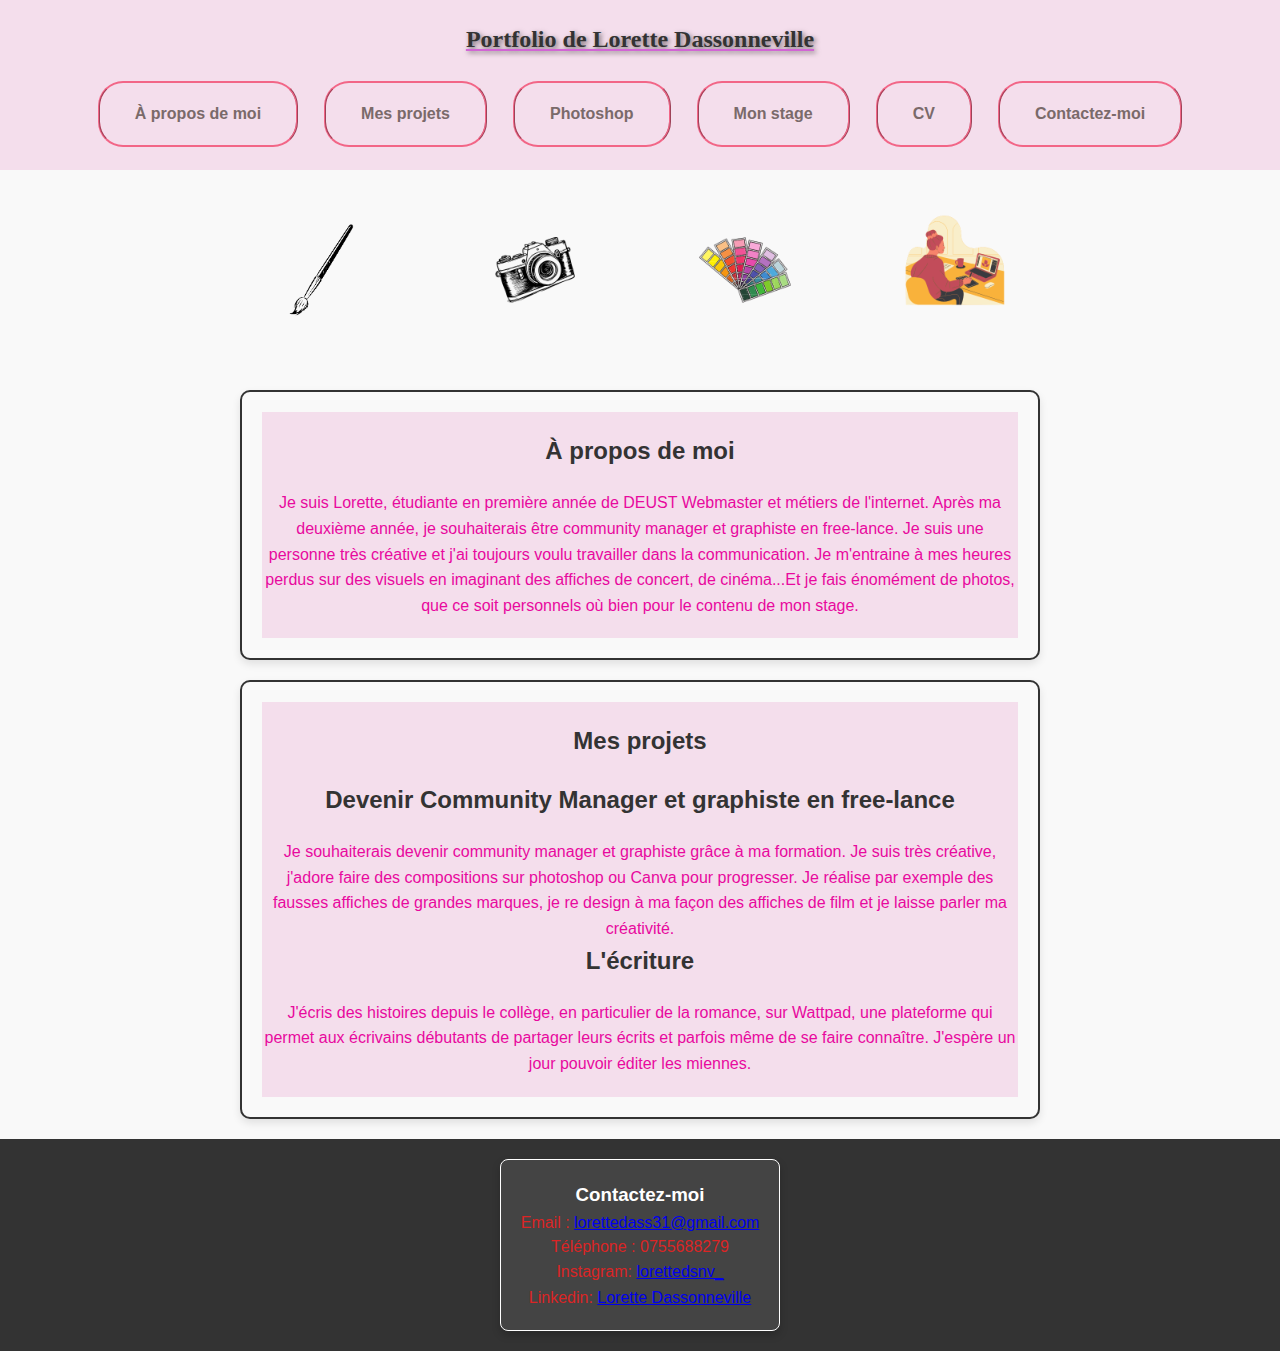
<file: index.html>
<!DOCTYPE html>
<html lang="fr">

<head>
    <meta charset="UTF-8">
    <meta http-equiv="X-UA-Compatible" content="IE=edge">
    <meta name="viewport" content="width=device-width, initial-scale=1.0">
    <title>Document</title>
    <link rel="stylesheet" href="CSS/style.css">
</head>

<body>
    <meta name="viewport" content="width=device-width, initial-scale=1.0">
    <header>
        <h1 class="centered-title"> Portfolio de Lorette Dassonneville</h1>
        <nav>
            <ul>
                <li><a href="#apropos">À propos de moi</a></li>
                <li><a href="#mesprojets">Mes projets</a></li>
                <li><a href="photoshop.html">Photoshop</a></li>
                <li><a href="monstage.html">Mon stage</a></li>
                <li><a href="cv.html">CV</a></li>
                <li><a href="contact.html">Contactez-moi</a></li>
            </ul>
        </nav>
    </header>
    <section class="small-images-container">
        <img src="images/accueil/vignettes/b (2) copie.png" alt="Petite image 1">
        <img src="images/accueil/vignettes/b (2).png" alt="Petite image 2">
        <img src="images/accueil/vignettes/b (3).png" alt="Petite image 3">
        <img src="images/accueil/vignettes/b (4).png" alt="Petite image 3">
    </section>
    <section id="apropos">
        <header>
            <h2 class="centered-title">À propos de moi</h2>

            Je suis Lorette, étudiante en première année de DEUST Webmaster et métiers de l'internet. Après ma deuxième
            année, je souhaiterais être
            community manager et graphiste en free-lance. Je suis une personne très créative et j'ai toujours voulu
            travailler dans la communication. Je m'entraine à mes heures perdus sur
            des visuels en imaginant des affiches de concert, de cinéma...Et je fais énomément de photos, que ce soit
            personnels où bien pour le contenu de mon stage.

        </header>
        <main>
    </section>

    <section id="mesprojets">
        <header>
            <h2 class="centered-title">Mes projets</h2>

            <section>

                <h3 class="centered-title">Devenir Community Manager et graphiste en free-lance</h3>
                Je souhaiterais devenir community manager et graphiste grâce à ma formation.
                Je suis très créative, j'adore faire des compositions sur photoshop ou Canva pour progresser. Je réalise
                par exemple
                des fausses affiches de grandes marques, je re design à ma façon des affiches de film et je laisse
                parler ma créativité.
                <h3 class="centered-title">L'écriture</h3>
                J'écris des histoires depuis le collège, en particulier de la romance, sur Wattpad, une plateforme qui
                permet aux écrivains débutants
                de partager leurs écrits et parfois même de se faire connaître. J'espère un jour pouvoir éditer les
                miennes.
        </header>
    </section>
    </main>

    <footer class="footer">
        <section class="footer-box">
            <h3>Contactez-moi</h3>
            <p1>Email : <a href="mailto:lorettedass31@gmail.com">lorettedass31@gmail.com</a></p>
                <p>Téléphone : 0755688279</p>
                <p2>Instagram: <a href="https://www.instagram.com/lorettedsnv_/">lorettedsnv_</a> </p>
                    <p3>Linkedin: <a href="https://www.linkedin.com/in/lorette-dassonneville-57918a317/">Lorette
                            Dassonneville</a></p3>

        </section>
    </footer>

    <script src=" https://cdn.jsdelivr.net/npm/bootstrap@5.3.0/dist/js/bootstrap.bundle.min.js"></script>
</body>

</html>
</file>
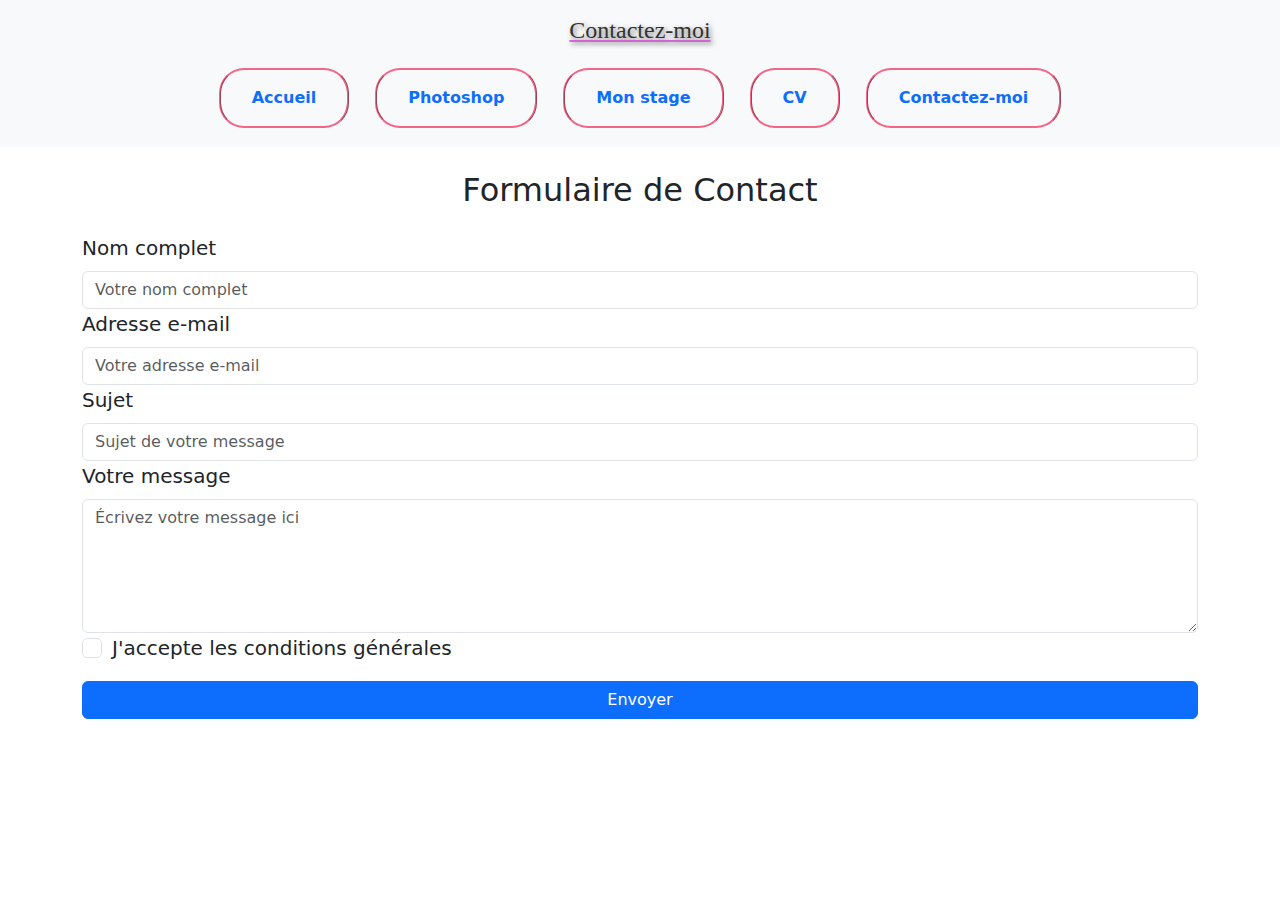
<file: contact.html>
<!DOCTYPE html>
<html lang="fr">

<head>
    <meta charset="UTF-8">
    <meta http-equiv="X-UA-Compatible" content="IE=edge">
    <meta name="viewport" content="width=device-width, initial-scale=1.0">
    <title>Contactez-moi</title>
    <link href="https://cdn.jsdelivr.net/npm/bootstrap@5.3.0/dist/css/bootstrap.min.css" rel="stylesheet">
    <link rel="stylesheet" href="CSS/contact.css">
</head>

<body>
    <header class="bg-light py-3 mb-4">
        <h1 class="text-center centered-title">Contactez-moi</h1>
        <nav>
            <ul class="nav justify-content-center">
                <li class="nav-item">
                    <a class="nav-link active" href="index.html">Accueil</a>
                </li>
                <li class="nav-item">
                    <a class="nav-link" href="photoshop.html">Photoshop</a>
                </li>
                <li class="nav-item">
                    <a class="nav-link" href="monstage.html">Mon stage</a>
                </li>
                <li class="nav-item">
                    <a class="nav-link" href="cv.html">CV</a>
                </li>
                <li class="nav-item">
                    <a class="nav-link" href="contact.html">Contactez-moi</a>
                </li>
            </ul>
        </nav>
    </header>

    <main>
        <section class="container">
            <h2 class="text-center mb-4">Formulaire de Contact</h2>
            <form>
                <fieldset>
                    <label for="name" class="form-label">Nom complet</label>
                    <input type="text" class="form-control" id="name" placeholder="Votre nom complet" required>
                </fieldset>

                <fieldset>
                    <label for="email" class="form-label">Adresse e-mail</label>
                    <input type="email" class="form-control" id="email" placeholder="Votre adresse e-mail" required>
                </fieldset>

                <fieldset>
                    <label for="subject" class="form-label">Sujet</label>
                    <input type="text" class="form-control" id="subject" placeholder="Sujet de votre message">
                </fieldset>

                <fieldset>
                    <label for="message" class="form-label">Votre message</label>
                    <textarea class="form-control" id="message" rows="5" placeholder="Écrivez votre message ici"
                        required></textarea>
                </fieldset>

                <fieldset class="form-check">
                    <input type="checkbox" class="form-check-input" id="consent" required>
                    <label class="form-check-label" for="consent">J'accepte les conditions générales</label>
                </fieldset>

                <fieldset>
                    <button type="submit" class="btn btn-primary w-100 mt-3">Envoyer</button>
                </fieldset>
            </form>
        </section>
    </main>

    <script src="https://cdn.jsdelivr.net/npm/bootstrap@5.3.0/dist/js/bootstrap.bundle.min.js"></script>
</body>

</html>
</file>
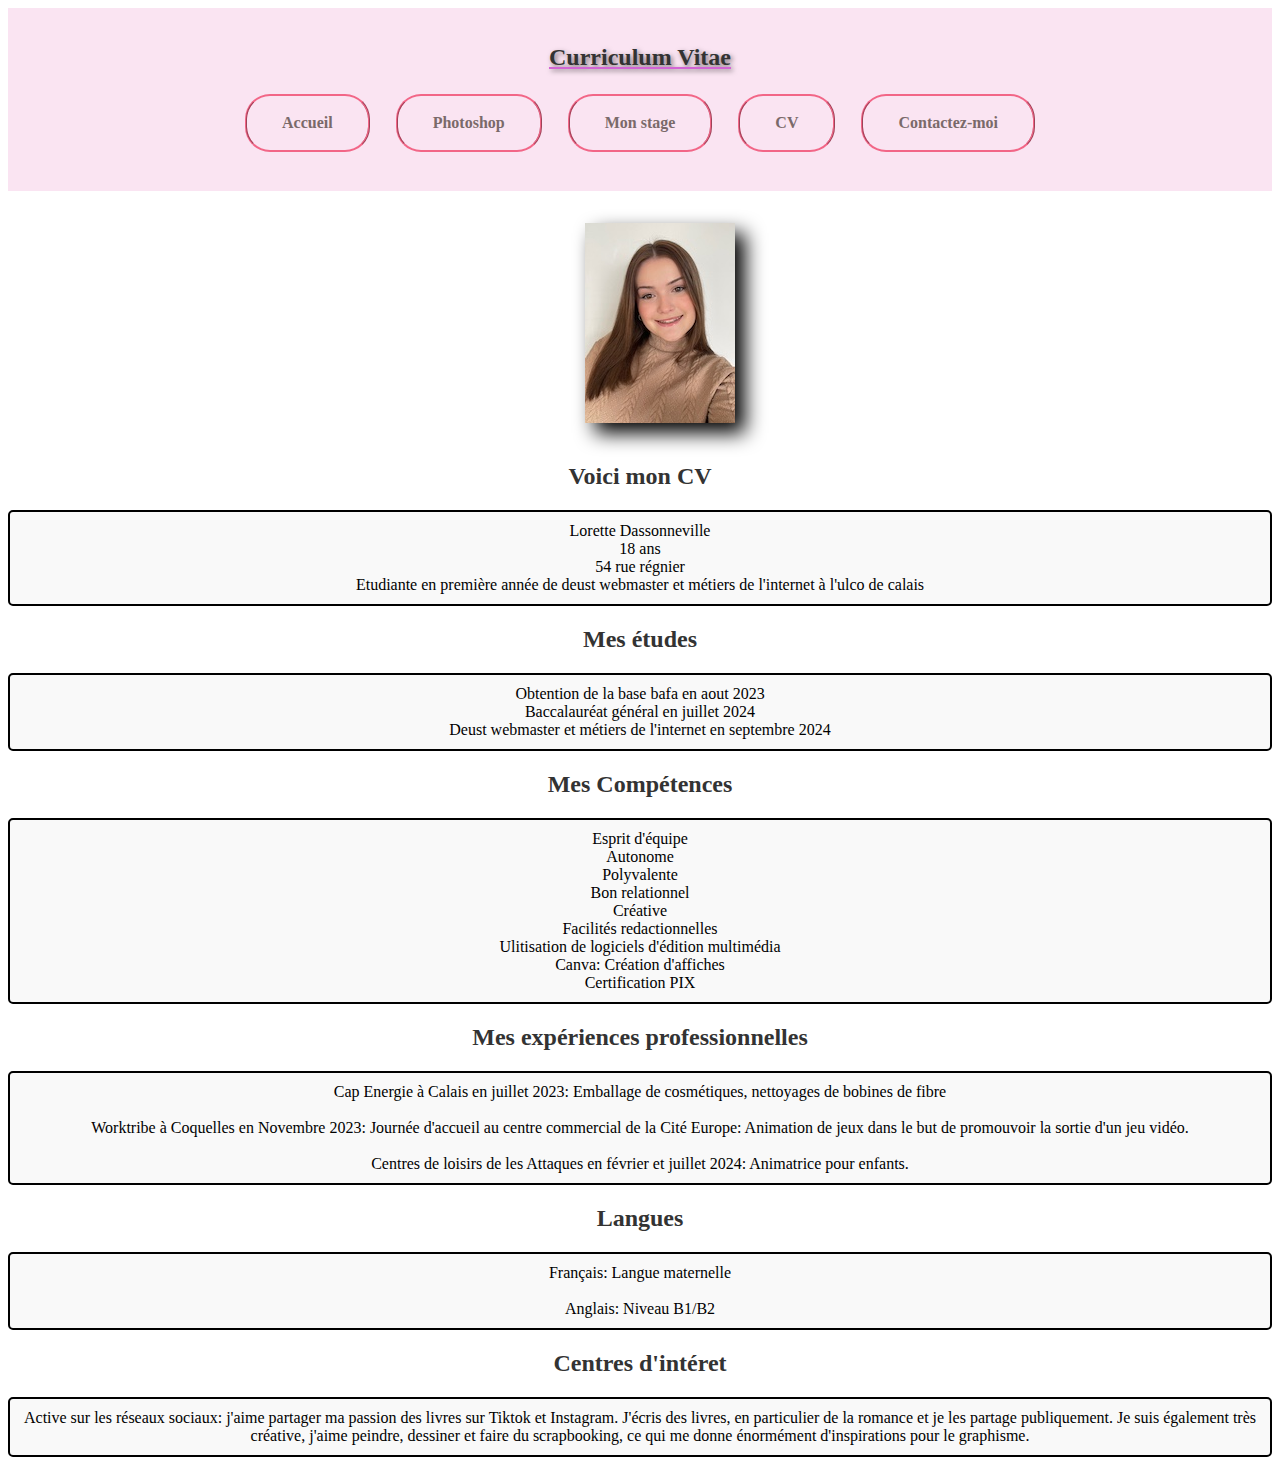
<file: cv.html>
<!DOCTYPE html>
<html lang="fr">

<head>
    <meta charset="UTF-8">
    <meta http-equiv="X-UA-Compatible" content="IE=edge">
    <meta name="viewport" content="width=device-width, initial-scale=1.0">
    <title>CV</title>
    <link rel="stylesheet" href="CSS/cv.css">
</head>

<body>
    <header>
        <h1 class="centered-title">Curriculum Vitae</h1>
        <nav>
            <ul>
                <li><a href="index.html">Accueil</a></li>
                <li><a href="photoshop.html">Photoshop</a></li>
                <li><a href="monstage.html">Mon stage</a></li>
                <li><a href="cv.html">CV</a></li>
                <li><a href="contact.html">Contactez-moi</a></li>
            </ul>
        </nav>
    </header>
    <main>
        <section class="images">
            <ul>
                <li>
                    <a href="">
                        <figure>
                            <img src="images/cv/vignette/IMG_1964.JPG" alt="">
                        </figure>
                    </a>
                </li>
            </ul>
            <h2 class="centered-title">Voici mon CV</h2>
            <section>
                <p class="encadre">Lorette Dassonneville <br>
                    18 ans <br> 54 rue régnier <br>Etudiante en première année de deust webmaster
                    et métiers de l'internet à l'ulco de calais</p>
                <h2 class="centered-title">Mes études</h2>
                <p class="encadre">Obtention de la base bafa en aout 2023 <br> Baccalauréat général en juillet 2024 <br>
                    Deust webmaster et métiers de l'internet en septembre 2024</p>
                <h2 class="centered-title">Mes Compétences</h2>
                <p class="encadre">Esprit d'équipe <br>Autonome <br>Polyvalente <br>Bon relationnel <br> Créative
                    <br>Facilités redactionnelles <br>
                    Ulitisation de logiciels d'édition multimédia <br>Canva: Création d'affiches <br>
                    Certification PIX
                </p>
                <h2 class="centered-title">Mes expériences professionnelles</h1>
                    <p class="encadre">Cap Energie à Calais en juillet 2023: Emballage de cosmétiques, nettoyages de
                        bobines
                        de
                        fibre <br> <br>
                        Worktribe à Coquelles en Novembre 2023: Journée d'accueil au centre commercial de la Cité
                        Europe:
                        Animation de jeux dans le but de promouvoir la sortie d'un jeu vidéo. <br> <br>
                        Centres de loisirs de les Attaques en février et juillet 2024: Animatrice pour enfants. </p>
                    <h2 class="centered-title">Langues</h1>
                        <p class="encadre">Français: Langue maternelle <br> <br> Anglais: Niveau B1/B2</p>
                        <h2 class="centered-title">Centres d'intéret</h1>
                            <p class="encadre">Active sur les réseaux sociaux: j'aime partager ma passion des livres sur
                                Tiktok et
                                Instagram. J'écris
                                des livres, en particulier de la romance et je les partage publiquement. Je suis
                                également très
                                créative, j'aime peindre, dessiner et faire du scrapbooking, ce qui me donne énormément
                                d'inspirations pour le graphisme.</p>
            </section>
    </main>
</body>

</html>
</file>
<file: CSS/style.css>
* {
    margin: 0;
    padding: 0;
    box-sizing: border-box;
}

button {
    cursor: pointer;
}

:root {
    --header-bg-color: rgba(218, 56, 159, 0.133);
}

body {
    font-family: Arial, sans-serif;
    background-color: #f9f9f9;
    color: #333;
    line-height: 1.6;
}

h1 {
    font-family: maPolice;
    text-shadow: 2px 2px 5px rgba(0, 0, 0, 0.5);
    font-size: 36px;
    color: blue;
    text-decoration: underline solid rgb(210, 101, 212);
}

.centered-title {
    text-align: center;
    font-size: 1.5em;
    color: #333;
    margin-bottom: 20px;
}


header {
    background-color: var(--header-bg-color);

    color: rgb(232, 9, 158);
    padding: 20px 0;
    text-align: center;
}

header ul {
    list-style: none;
    padding: 0;
    display: flex;
    justify-content: center;
    flex-wrap: wrap;
    gap: 10px;

}

header li {
    display: inline-block;
    padding: 8px 15px;
    margin: 3px 8px;
    border: 2px solid #f26687;
    border-radius: 25px;
    border-style: double ridge;
    font-weight: 600;
    transition: transform 0.3s ease-in-out;

}

header li:hover {
    transform: scale(1.1);

    box-shadow: 0 4px 8px rgba(0, 0, 0, 0.3);
}

header li a {
    text-decoration: none;
    color: rgb(122, 106, 106);
    display: inline-block;
    padding: 10px 20px;
    transition: transform 0.3s ease-in-out;

}

header li a:hover {
    transform: scale(1.1);

    box-shadow: 0 4px 8px rgba(7, 7, 8, 0.3);
}



#apropos,
#mesprojets {
    max-width: 800px;

    margin: 20px auto;
    padding: 20px;
    border: 2px solid #333;
    border-radius: 10px;
    box-shadow: 0 4px 8px rgba(0, 0, 0, 0.1);
    background-color: #f9f9f9;
    text-align: center;
}


#apropos:hover,
#mesprojets:hover {
    transform: scale(1.05);
    transition: transform 0.3s ease-in-out;
}


#apropos p,
#mesprojets p {
    font-size: 1em;
    color: #555;
    line-height: 1.5;
}


.footer {
    background-color: #333;
    color: white;
    text-align: center;
    padding: 20px;
    position: relative;
    width: 100%;
    display: flex;
    justify-content: center;
}

.footer-box {
    max-width: 600px;
    border: 1px solid #fff;
    padding: 20px;
    border-radius: 8px;
    background-color: #444;
    box-shadow: 0 4px 8px rgba(0, 0, 0, 0.2);
}

p1,
p2 {
    font-size: 1em;
    color: #db2525;
    line-height: 1.5;
}




@media (max-width: 768px) {
    header ul {
        flex-direction: column;
        gap: 10px;
    }

    header li {
        font-size: 0.9rem;
        padding: 8px 15px;
    }

    #apropos,
    #mesprojets {
        max-width: 90%;
        padding: 15px;
    }

    .footer-box {
        padding: 15px;
        font-size: 0.9em;
    }

    h1 {
        font-size: 28px;
    }

    .centered-title {
        font-size: 1.2em;
    }
}


@media (max-width: 480px) {
    header {
        padding: 15px 0;
    }

    header li {
        font-size: 0.8rem;
        padding: 8px 10px;
    }

    h1 {
        font-size: 24px;
    }

    #apropos,
    #mesprojets {
        max-width: 100%;
        margin: 10px auto;
        padding: 10px;
    }

    .footer-box {
        padding: 10px;
        font-size: 0.8em;
    }

    .centered-title {
        font-size: 1em;
    }
}

.small-images-container {
    display: flex;
    justify-content: center;
    gap: 10px;
    margin-bottom: 10px;
}

.small-images-container img {
    width: 200px;
    height: auto;
    border-radius: 5px;
}
</file>
<file: CSS/contact.css>
section {
    font-size: 20px;
}

button {
    cursor: pointer;
}

h1 {
    font-family: maPolice;
    text-shadow: 2px 2px 5px rgba(0, 0, 0, 0.5);
    font-size: 36px;
    color: blue;
    text-decoration: underline solid rgb(210, 101, 212);
}

.centered-title {
    text-align: center;
    font-size: 1.5em;
    color: #333;
    margin-bottom: 20px;
}


main section ul li {
    display: inline-block
}



header ul {
    list-style: none;
    padding: 0;
    display: flex;
    justify-content: center;
    flex-wrap: wrap;
    gap: 10px;
}

header li {
    display: inline-block;
    padding: 8px 15px;
    margin: 3px 8px;
    border: 2px solid #f26687;
    border-radius: 25px;
    border-style: double ridge;
    font-weight: 600;
    transition: transform 0.3s ease-in-out;
}

header li:hover {
    transform: scale(1.1);
    box-shadow: 0 4px 8px rgba(0, 0, 0, 0.3);
}

header li a {
    text-decoration: none;
    color: rgb(122, 106, 106);
    display: inline-block;
    padding: 10px 20px;
    transition: transform 0.3s ease-in-out;
}

header li a:hover {
    transform: scale(1.1);
    box-shadow: 0 4px 8px rgba(7, 7, 8, 0.3);
}



header li>a {
    color: rgb(122, 106, 106)
}


.centered-title {
    font-size: 1.5em;
    color: #333;
    margin-bottom: 20px;
}



@media (max-width: 768px) {
    header ul {
        flex-direction: column;
        gap: 10px;
    }

    header li {
        font-size: 0.9rem;
        padding: 8px 15px;
    }



    .footer-box {
        padding: 15px;
        font-size: 0.9em;
    }

    h1 {
        font-size: 28px;
    }

    .centered-title {
        font-size: 1.2em;
    }
}

@media (max-width: 480px) {
    header {
        padding: 15px 0;
    }

    header li {
        font-size: 0.8rem;
        padding: 8px 10px;
    }

    h1 {
        font-size: 24px;
    }



    .footer-box {
        padding: 10px;
        font-size: 0.8em;
    }

    .centered-title {
        font-size: 1em;
    }
}
</file>
<file: CSS/cv.css>
button {
    cursor: pointer;

}

h1 {
    font-family: maPolice;
    text-shadow: 2px 2px 5px rgba(0, 0, 0, 0.5);
    font-size: 36px;
    color: blue;
    text-decoration: underline solid rgb(210, 101, 212);
}

.centered-title {
    text-align: center;
    font-size: 1.5em;
    color: #333;
    margin-bottom: 20px;
}

h2 {
    font-family: mafont;
}

main section ul li {
    display: inline-block
}

header {
    background-color: rgba(218, 56, 159, 0.133);
    color: rgb(232, 9, 158);
    padding: 20px 0;
    text-align: center;
}

header ul {
    list-style: none;
    padding: 0;
    display: flex;
    justify-content: center;
    flex-wrap: wrap;
    gap: 10px;
}

header li {
    display: inline-block;
    padding: 8px 15px;
    margin: 3px 8px;
    border: 2px solid #f26687;
    border-radius: 25px;
    border-style: double ridge;
    font-weight: 600;
    transition: transform 0.3s ease-in-out;
}

header li:hover {
    transform: scale(1.1);
    box-shadow: 0 4px 8px rgba(0, 0, 0, 0.3);
}

header li a {
    text-decoration: none;
    color: rgb(122, 106, 106);
    display: inline-block;
    padding: 10px 20px;
    transition: transform 0.3s ease-in-out;
}

header li a:hover {
    transform: scale(1.1);
    box-shadow: 0 4px 8px rgba(7, 7, 8, 0.3);
}

.encadre {
    border: 2px solid #000000;
    padding: 10px;
    margin: 10px 0;
    border-radius: 5px;
    background-color: #f9f9f9;
}

.images {
    text-align: center;
}

.images img {
    max-width: 100%;
    height: auto;
    filter: drop-shadow(10px 10px 10px black);
}

@media (max-width: 768px) {
    header ul {
        flex-direction: column;
        gap: 10px;
    }

    header li {
        font-size: 0.9rem;
        padding: 8px 15px;
    }


    .footer-box {
        padding: 15px;
        font-size: 0.9em;
    }

    h1 {
        font-size: 28px;
    }

    .centered-title {
        font-size: 1.2em;
    }
}

@media (max-width: 480px) {
    header {
        padding: 15px 0;
    }

    header li {
        font-size: 0.8rem;
        padding: 8px 10px;
    }

    h1 {
        font-size: 24px;
    }



    .footer-box {
        padding: 10px;
        font-size: 0.8em;
    }

    .centered-title {
        font-size: 1em;
    }
}
</file>
